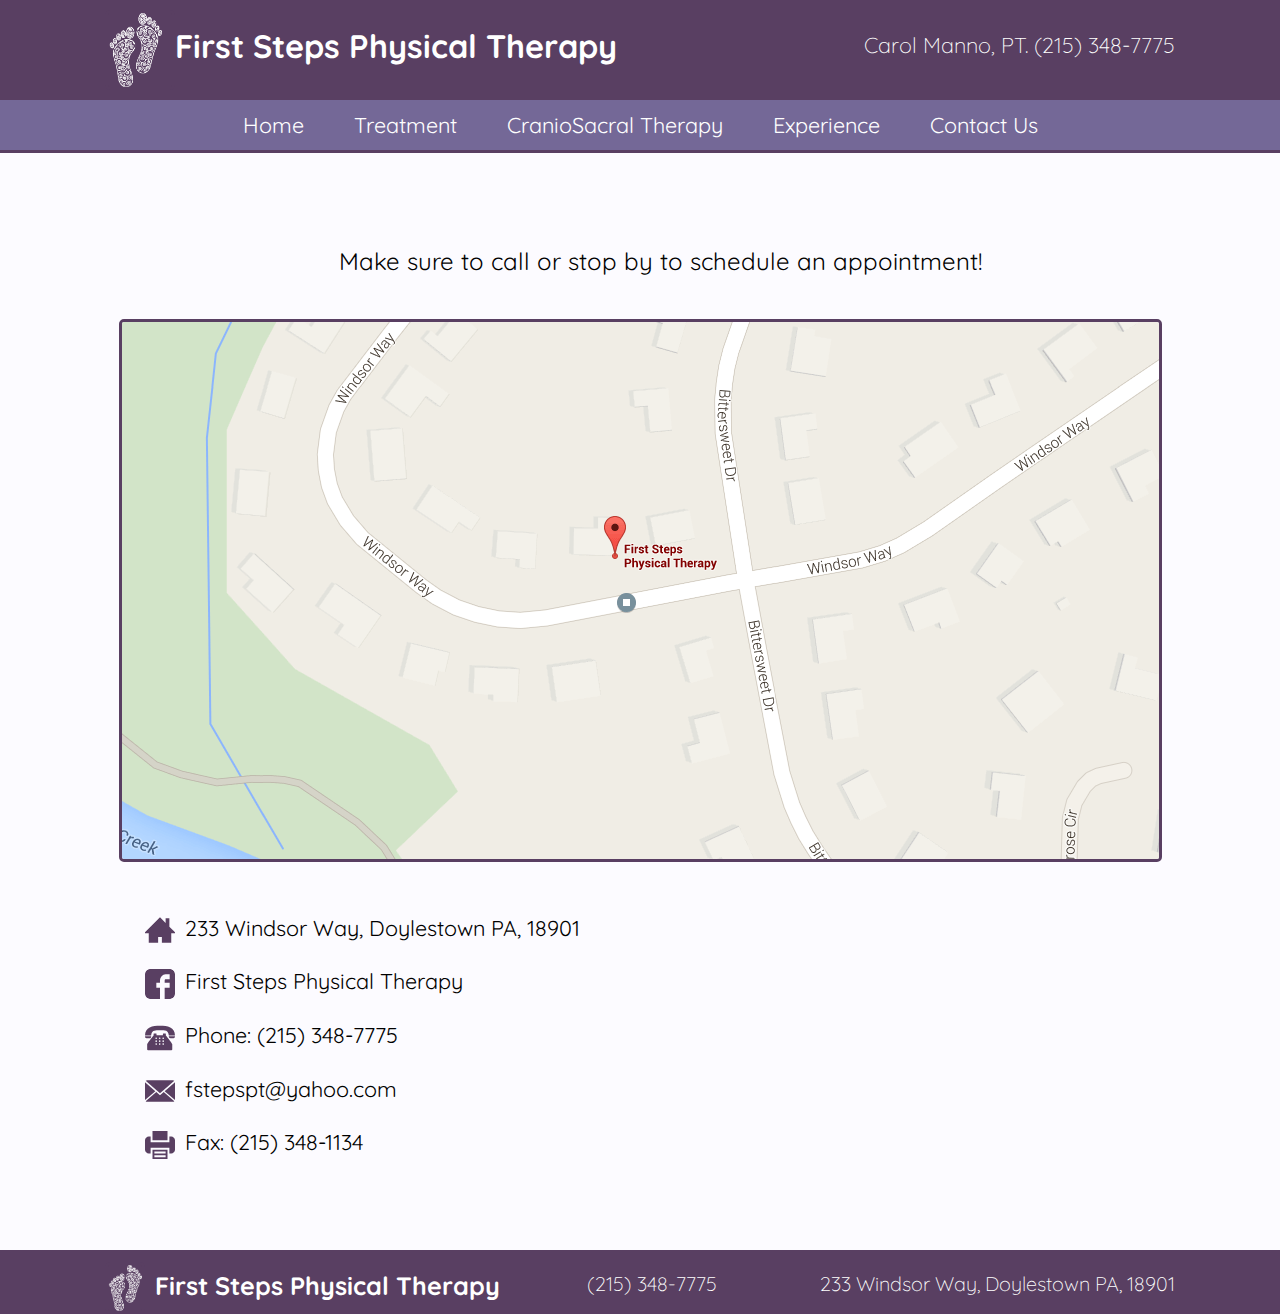
<file: contact.html>
<!DOCTYPE html>
<html lang="en">
<head>
    <meta charset="UTF-8">
    <meta name=viewport content="width=device-width, initial-scale=1">
    <meta name="description" content="Bucks County's First Steps Physical Therapy provides specialized pediatric physical and occupational therapy in a nurturing environment to improve the overall function of children with special needs. We emphasize highly skilled clinical care combined with family involvement and education.">
    <title>First Steps PT | Contact</title>
    <link rel="stylesheet" href="css/normalize.css" type="text/css">
    <link rel="stylesheet" href="css/bootstrap.css" type="text/css">
    <link rel="stylesheet" href="css/style.css" type="text/css">
    <script src="https://ajax.googleapis.com/ajax/libs/jquery/2.1.3/jquery.min.js"></script>
    <script src="js/bootstrap.min.js"></script>
</head>


<body>
<div class="header">
    <div class="container">
       <div class="row">
           <div class="col-sm-7">
               <a href="index.html"><h1 id="title"><img src="imgs/First%20steps%20logo2-white.png" alt="Logo">First Steps Physical Therapy</h1></a>
           </div>
           <div class="col-sm-5">
               <h3 id="subTitle">Carol Manno, PT. (215) 348-7775</h3>
           </div>
       </div>
   </div><!--END CONTAINER-->
</div><!--END HEADER-->


<div class="navbar">
        <div class="container">
            <div class="navbar-header">
               <button type="button" class="navbar-toggle" data-toggle="collapse" data-target=".navbar-collapse">
                    <p>Menu</p>
               </button>
            </div><!--END NAVBAR HEADER-->
            <div class="navbar-collapse collapse">
                <ul class="nav navbar-nav">
                    <li><a href="index.html">Home</a></li>
                    <li><a href="treatment.html">Treatment</a></li>
                    <li><a href="cranio.html">CranioSacral Therapy</a></li>
                    <li><a href="experience.html">Experience</a></li>
                    <li><a href="contact.html">Contact Us</a></li>
                </ul>
            </div><!--END NAVBAR COLLAPSE-->
        </div><!--END CONTAINER-->
</div><!--END NAV-->

<div class="content">
    <div class="container">
      <div class="row" id="message">
          <p>Make sure to call or stop by to schedule an appointment!</p>
      </div><!--END MESSAGE-->

       <div class="row" id="map">
            <div class="col-lg-12">
                <img src="imgs/bucks-county-pt.png" alt="Map">
            </div>
        </div><!--END MAP-->

        <div class="row" id="contact">
            <div class="col-lg-12">
                <p><img src="imgs/home63.svg" alt="Doylestown Address">233 Windsor Way, Doylestown PA, 18901</p>
                <p><img src="imgs/facebook29.svg" alt="Facebook Page"><a href="http://facebook.com/firststepsphysicaltherapy">First Steps Physical Therapy</a></p>
            </div>
            <div class="col-lg-12">
                <p><img src="imgs/phone21.svg" alt="Doylestown Phone Number">Phone: (215) 348-7775</p>
                <p><img src="imgs/email5.svg" alt="Email">fstepspt@yahoo.com</p>
                <p><img src="imgs/paper6.svg" alt="Fax">Fax: (215) 348-1134</p>
            </div>
        </div><!--END CONTACT-->
    </div><!--END CONTAINER-->
</div><!--END CONTENT-->

<div class="footer">
    <div class="container">
        <div class="row">
            <div class="col-md-6 col-lg-5">
                <h3><img src="imgs/First%20steps%20logo2-white.png" alt="Logo" class="hidden-xs">First Steps Physical Therapy</h3>
            </div>
            <div class="col-md-6 col-lg-2">
                <p>(215) 348-7775</p>
            </div>
            <div class="col-md-12 col-lg-5">
                <p>233 Windsor Way, Doylestown PA, 18901</p>
            </div>
        </div>
    </div><!--END CONTAINER-->
</div><!--END FOOTER-->

</body>
</html>
</file>
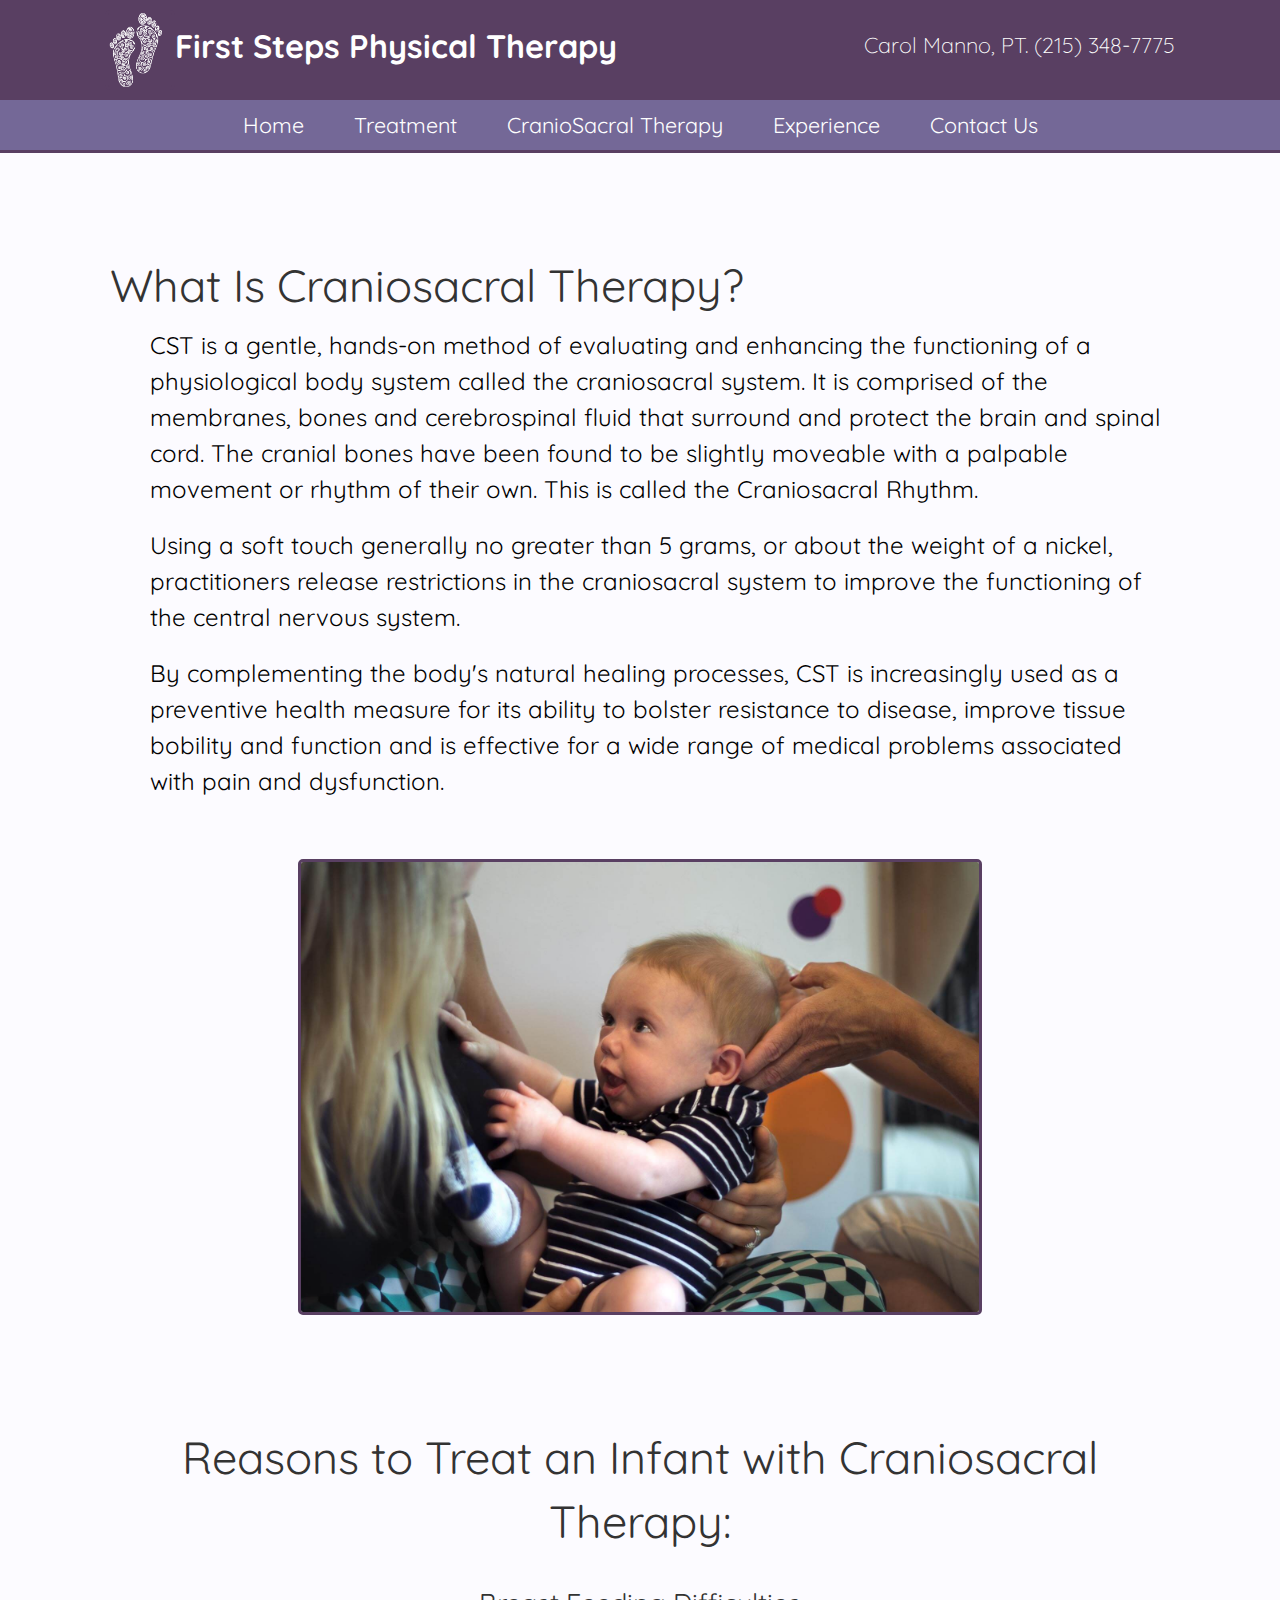
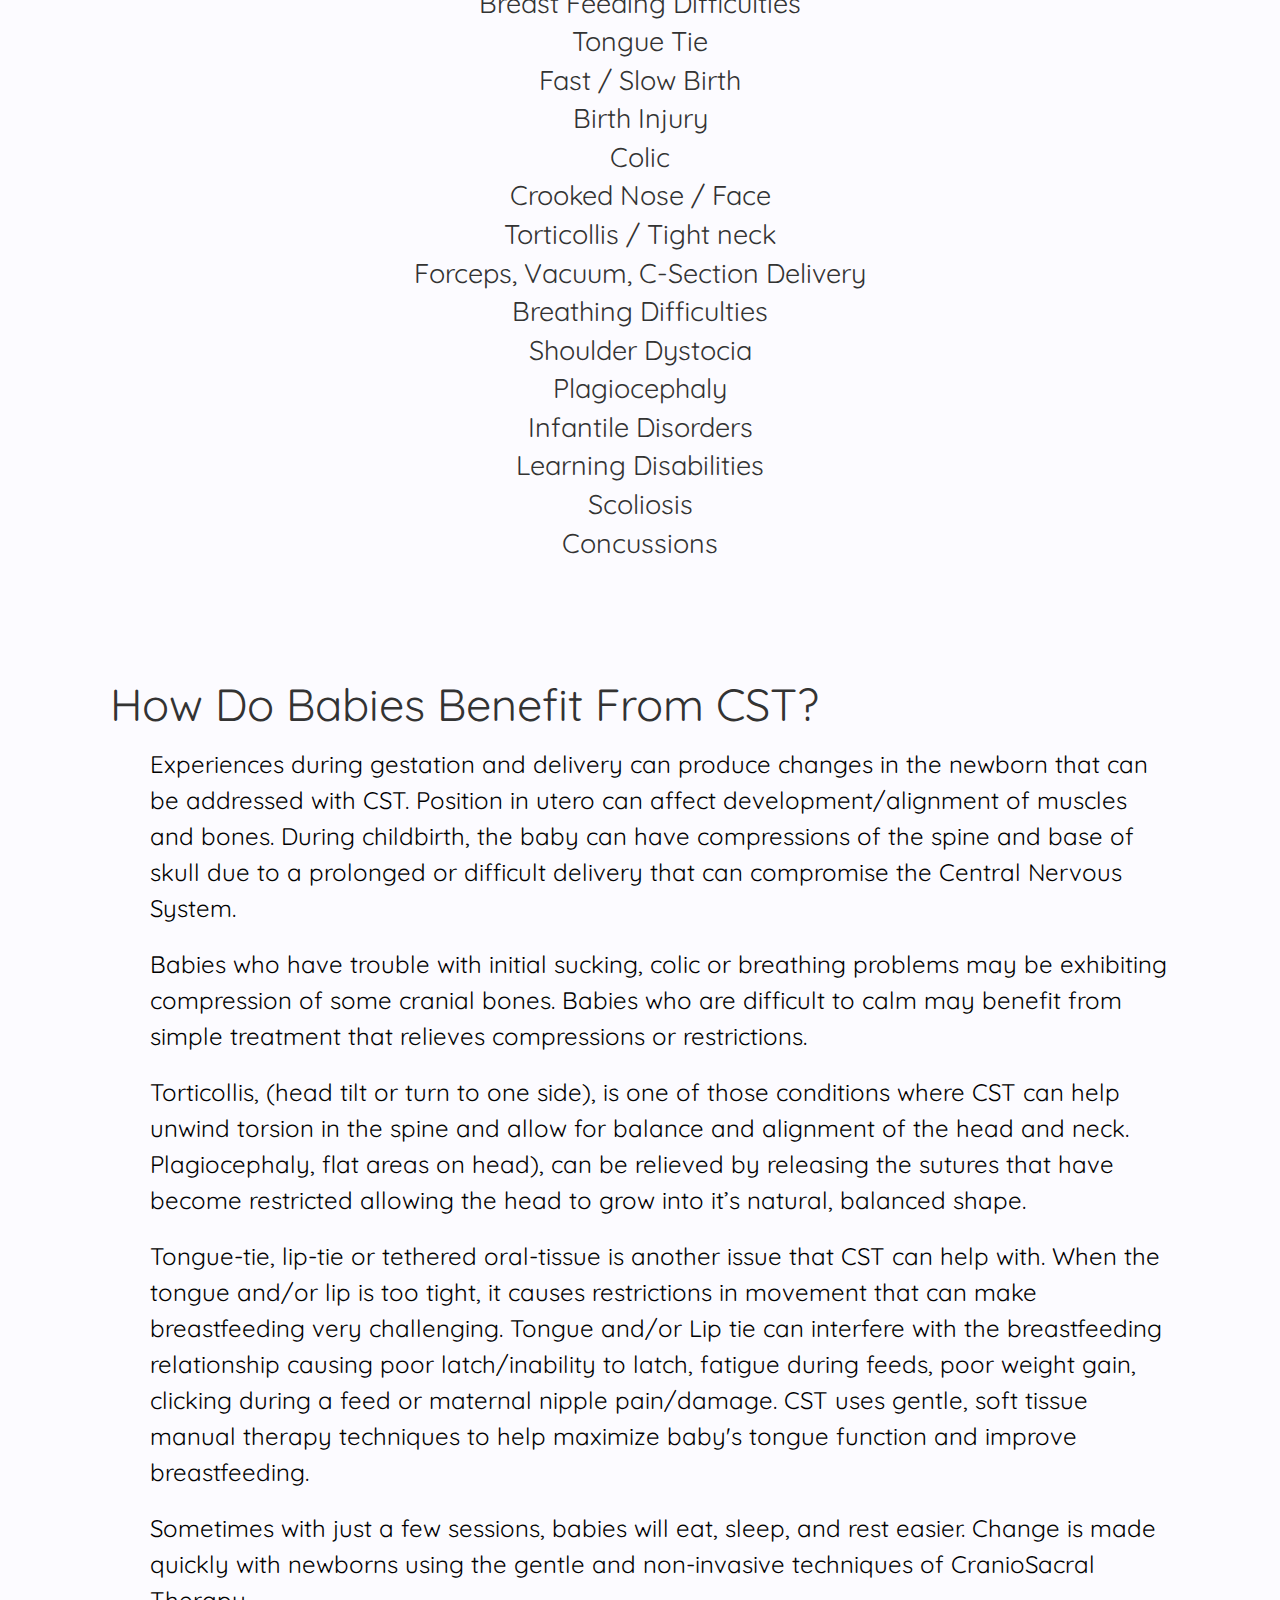
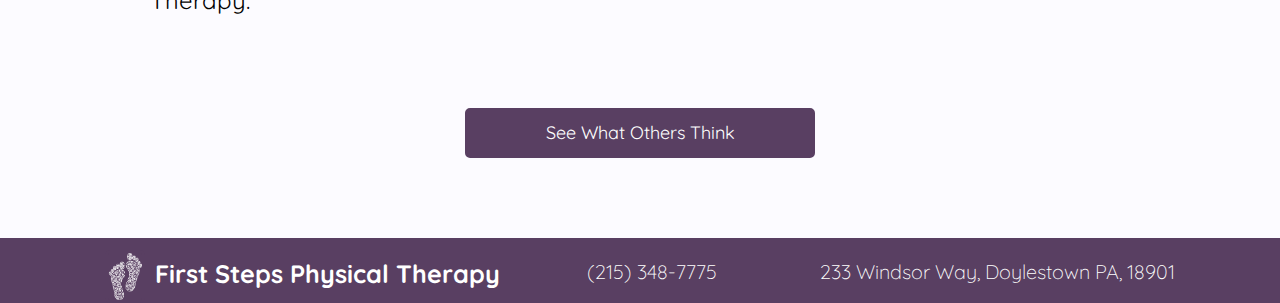
<file: cranio.html>
<!DOCTYPE html>
<html lang="en">
<head>
    <meta charset="UTF-8">
    <meta name=viewport content="width=device-width, initial-scale=1">
    <meta name="description" content="Bucks County's First Steps Physical Therapy provides specialized pediatric physical and occupational therapy in a nurturing environment to improve the overall function of children with special needs. We emphasize highly skilled clinical care combined with family involvement and education.">
    <title>First Steps PT | Therapy</title>
    <link rel="stylesheet" href="css/normalize.css" type="text/css">
    <link rel="stylesheet" href="css/bootstrap.css" type="text/css">
    <link rel="stylesheet" href="css/style.css" type="text/css">
    <script src="https://ajax.googleapis.com/ajax/libs/jquery/2.1.3/jquery.min.js"></script>
    <script src="js/bootstrap.min.js"></script>
</head>


<body>
<div class="header">
    <div class="container">
       <div class="row">
           <div class="col-sm-7">
               <a href="index.html"><h1 id="title"><img src="imgs/First%20steps%20logo2-white.png" alt="Logo">First Steps Physical Therapy</h1></a>
           </div>
           <div class="col-sm-5">
               <h3 id="subTitle">Carol Manno, PT. (215) 348-7775</h3>
           </div>
       </div>
   </div><!--END CONTAINER-->
</div><!--END HEADER-->


<div class="navbar">
        <div class="container">
            <div class="navbar-header">
               <button type="button" class="navbar-toggle" data-toggle="collapse" data-target=".navbar-collapse">
                    <p>Menu</p>
               </button>
            </div><!--END NAVBAR HEADER-->
            <div class="navbar-collapse collapse">
                <ul class="nav navbar-nav">
                    <li><a href="index.html">Home</a></li>
                    <li><a href="treatment.html">Treatment</a></li>
                    <li><a href="cranio.html">CranioSacral Therapy</a></li>
                    <li><a href="experience.html">Experience</a></li>
                    <li><a href="contact.html">Contact Us</a></li>
                </ul>
            </div><!--END NAVBAR COLLAPSE-->
        </div><!--END CONTAINER-->
</div><!--END NAV-->






<div class="content">
    <div class="container">
         <div class="row" id="cranio">
            <h3>What Is Craniosacral Therapy?</h3>
            <p>CST is a gentle, hands-on method of evaluating and enhancing the functioning of a physiological body system called the craniosacral system.  It is comprised of the membranes, bones and cerebrospinal fluid that surround and protect the brain and spinal cord. The cranial bones have been found to be slightly moveable with a palpable movement or rhythm of their own. This is called the Craniosacral Rhythm.</p>
            <p>Using a soft touch generally no greater than 5 grams, or about the weight of a nickel, practitioners release restrictions in the craniosacral system to improve the functioning of the central nervous system.</p>
            <p>By complementing the body's natural healing processes, CST is increasingly used as a preventive health measure for its ability to bolster resistance to disease, improve tissue bobility and function and is effective for a wide range of medical problems associated with pain and dysfunction.</p>
        </div><!--END CRANIO-->

        <div class="row" id="cranioPic">
            <div class="col-md-2"></div>
            <div class="col-md-8"><img src="imgs/infant-bucks-county-therapy.jpg" alt="An infant receiving CST"></div>
            <div class="col-md-2"></div>
        </div>

        <div class="row" id="reasons">
            <div class="col-lg-12">
                <h3>Reasons to Treat an Infant with Craniosacral Therapy:</h3>
                <ul>
                    <li>Breast Feeding Difficulties</li>
                    <li>Tongue Tie</li>
                    <li>Fast / Slow Birth</li>
                    <li>Birth Injury</li>
                    <li>Colic</li>
                    <li>Crooked Nose / Face</li>
                    <li>Torticollis / Tight neck</li>
                    <li>Forceps, Vacuum, C-Section Delivery</li>
                    <li>Breathing Difficulties</li>
                    <li>Shoulder Dystocia</li>
                    <li>Plagiocephaly</li>
                    <li>Infantile Disorders</li>
                    <li>Learning Disabilities</li>
                    <li>Scoliosis</li>
                    <li>Concussions</li>
                </ul>
            </div>
        </div><!--END REASONS-->
        <div class="row" id="benefit">
            <h3>How Do Babies Benefit From CST?</h3>
            <p>Experiences during gestation and delivery can produce changes in the newborn that can be addressed with CST. Position in utero can affect development/alignment of muscles and bones.  During childbirth, the baby can have compressions of the spine and base of skull due to a prolonged or difficult delivery that can compromise the Central Nervous System.</p>
           <p>Babies who have trouble with initial sucking, colic or breathing problems may be exhibiting compression of some cranial bones. Babies who are difficult to calm may benefit from simple treatment that relieves compressions or restrictions.</p>
           <p>Torticollis, (head tilt or turn to one side), is one of those conditions where CST can help unwind torsion in the spine and allow for balance and alignment of the head and neck. Plagiocephaly, flat areas on head), can be relieved by releasing the sutures that have become restricted allowing the head to grow into it’s natural, balanced shape.</p>
           <p>Tongue-tie, lip-tie or tethered oral-tissue is another issue that CST can help with.  When the tongue and/or lip is too tight, it causes restrictions in movement that can make breastfeeding very challenging.  Tongue and/or Lip tie can interfere with the breastfeeding relationship causing poor latch/inability to latch,  fatigue during feeds, poor weight gain, clicking during a feed or maternal nipple pain/damage.  CST uses gentle, soft tissue manual therapy techniques to help maximize baby's tongue function and improve breastfeeding.</p>
           <p>Sometimes with just a few sessions, babies will eat, sleep, and rest easier. Change is made quickly with newborns using the gentle and non-invasive techniques of CranioSacral Therapy.</p>
        </div><!--END BENEFIT-->
        <a href="experience.html" class="button">See What Others Think</a>
    </div><!--END CONTAINER-->
</div><!--END CONTENT-->









<div class="footer">
    <div class="container">
        <div class="row">
            <div class="col-md-6 col-lg-5">
                <h3><img src="imgs/First%20steps%20logo2-white.png" alt="Logo" class="hidden-xs">First Steps Physical Therapy</h3>
            </div>
            <div class="col-md-6 col-lg-2">
                <p>(215) 348-7775</p>
            </div>
            <div class="col-md-12 col-lg-5">
                <p>233 Windsor Way, Doylestown PA, 18901</p>
            </div>
        </div>
    </div><!--END CONTAINER-->
</div><!--END FOOTER-->

</body>
</html>
</file>
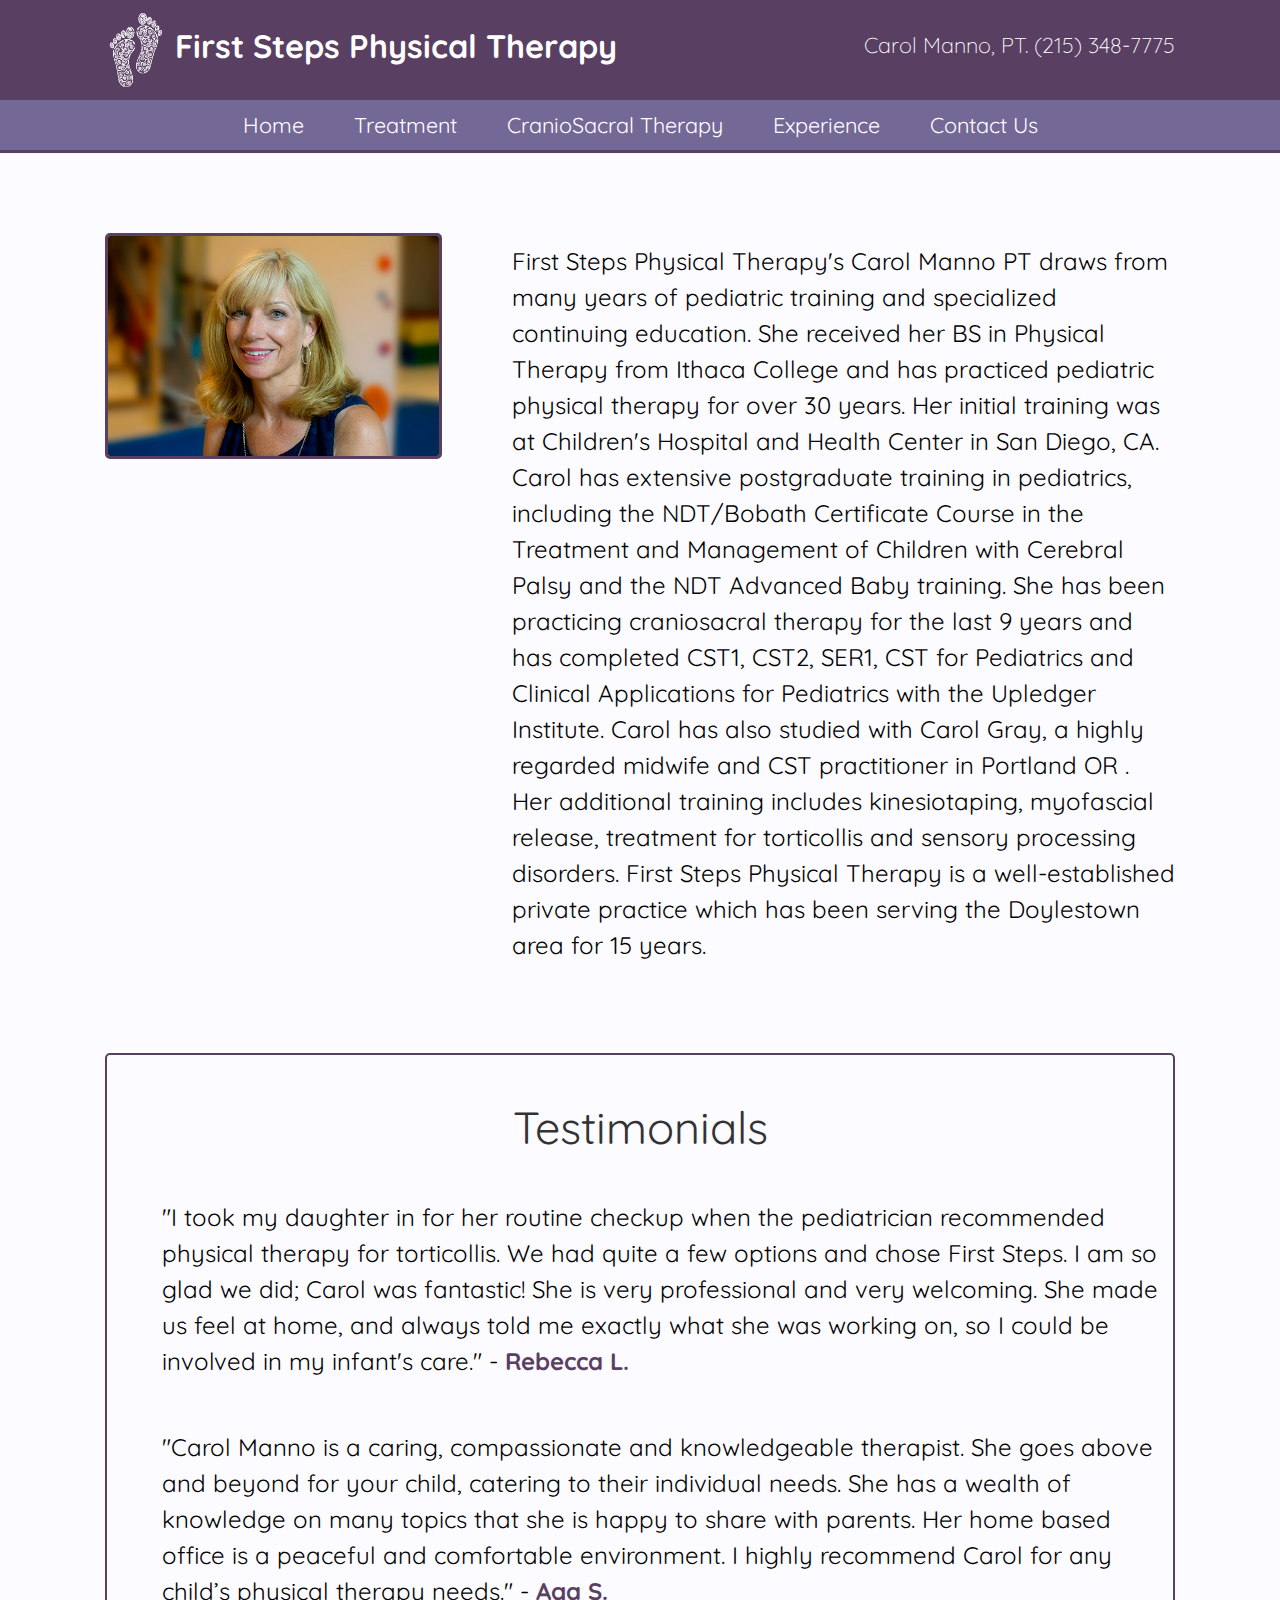
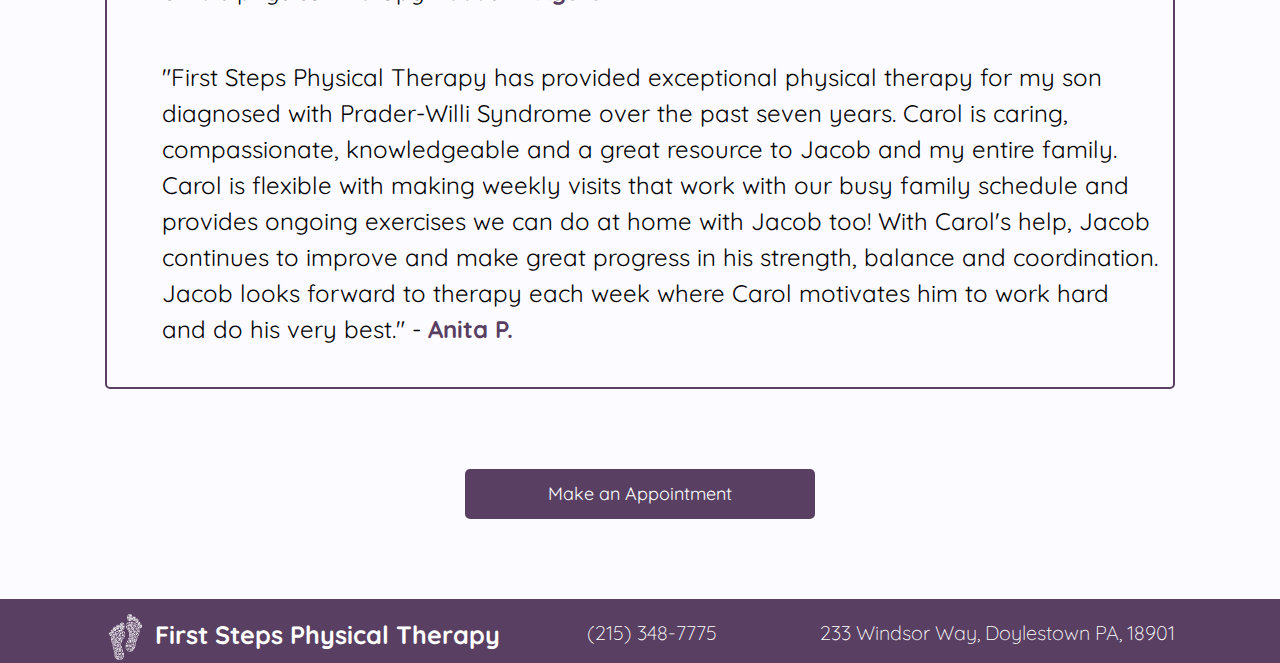
<file: experience.html>
<!DOCTYPE html>
<html lang="en">
<head>
    <meta charset="UTF-8">
    <meta name=viewport content="width=device-width, initial-scale=1">
    <meta name="description" content="Bucks County's First Steps Physical Therapy provides specialized pediatric physical and occupational therapy in a nurturing environment to improve the overall function of children with special needs. We emphasize highly skilled clinical care combined with family involvement and education.">
    <title>First Steps PT | Experience</title>
    <link rel="stylesheet" href="css/normalize.css" type="text/css">
    <link rel="stylesheet" href="css/bootstrap.css" type="text/css">
    <link rel="stylesheet" href="css/style.css" type="text/css">
    <script src="https://ajax.googleapis.com/ajax/libs/jquery/2.1.3/jquery.min.js"></script>
    <script src="js/bootstrap.min.js"></script>
</head>


<body>
<div class="header">
    <div class="container">
       <div class="row">
           <div class="col-sm-7">
               <a href="index.html"><h1 id="title"><img src="imgs/First%20steps%20logo2-white.png" alt="Logo">First Steps Physical Therapy</h1></a>
           </div>
           <div class="col-sm-5">
               <h3 id="subTitle">Carol Manno, PT. (215) 348-7775</h3>
           </div>
       </div>
   </div><!--END CONTAINER-->
</div><!--END HEADER-->


<div class="navbar">
        <div class="container">
            <div class="navbar-header">
               <button type="button" class="navbar-toggle" data-toggle="collapse" data-target=".navbar-collapse">
                    <p>Menu</p>
               </button>
            </div><!--END NAVBAR HEADER-->
            <div class="navbar-collapse collapse">
                <ul class="nav navbar-nav">
                   <li><a href="index.html">Home</a></li>
                    <li><a href="treatment.html">Treatment</a></li>
                    <li><a href="cranio.html">CranioSacral Therapy</a></li>
                    <li><a href="experience.html">Experience</a></li>
                    <li><a href="contact.html">Contact Us</a></li>
                </ul>
            </div><!--END NAVBAR COLLAPSE-->
        </div><!--END CONTAINER-->
</div><!--END NAV-->


<div class="content">
    <div class="container">
        <div class="row" id="manno">
            <div class="col-md-4 col-sm-12">
                <img src="imgs/doylestown-physical-therapist.jpg" alt="Doylestown Physical Therapist">
            </div>
            <div class="col-md-8 col-sm-12">
                <p>First Steps Physical Therapy's Carol Manno PT draws from many years of pediatric training and specialized continuing education. She received her BS in Physical Therapy from Ithaca College and has practiced pediatric physical therapy for over 30 years. Her initial training was at Children's Hospital and Health Center in San Diego, CA.  Carol has extensive postgraduate training in pediatrics, including the NDT/Bobath Certificate Course in the Treatment and Management of Children with Cerebral Palsy and the NDT Advanced Baby training. She has been practicing craniosacral therapy for the last 9 years and has completed CST1, CST2, SER1, CST for Pediatrics and Clinical Applications for Pediatrics with the Upledger Institute. Carol has also studied with Carol Gray, a highly regarded midwife and CST practitioner in Portland OR . Her additional training includes kinesiotaping, myofascial release, treatment for torticollis and sensory processing disorders. First Steps Physical Therapy is a well-established private practice which has been serving the Doylestown area for 15 years.</p>
            </div>
        </div><!--END MANNO-->
        <div class="testimonials">
            <h3>Testimonials</h3>
            <div class="row" id="testimonial">
                <div class="col-lg-12">
                    <p>"I took my daughter in for her routine checkup when the pediatrician recommended physical
    therapy for torticollis. We had quite a few options and chose First Steps. I am so glad we did;
    Carol was fantastic! She is very professional and very welcoming. She made us feel at home, and
    always told me exactly what she was working on, so I could be involved in my infant's care."
     - <span class="big">Rebecca L.</span></p>
                </div>
            </div><!--END TESTIMONIAL-->
            <div class="row" id="testimonial">
                <div class="col-lg-12">
                    <p>"Carol Manno is a caring, compassionate and knowledgeable therapist.  She goes above
    and beyond for your child, catering to their individual needs. She has a wealth of
    knowledge on many topics that she is happy to share with parents.  Her home based
    office is a peaceful and comfortable environment.  I highly recommend Carol for any
    child’s physical therapy needs." - <span class="big">Aga S.</span></p>
                </div>
            </div><!--END TESTIMONIAL-->
            <div class="row" id="testimonial">
                <div class="col-lg-12">
                    <p>"First Steps Physical Therapy has provided exceptional physical therapy for my son diagnosed with Prader-Willi Syndrome over the past seven years.  Carol is caring, compassionate, knowledgeable and a great resource to Jacob and my entire family. Carol is flexible with making weekly visits that work with our busy family schedule and provides ongoing exercises we can do at home with Jacob too!  With Carol's help, Jacob continues to improve and make great progress in his strength, balance and coordination.  Jacob looks forward to therapy each week where Carol motivates him to work hard and do his very best."   - <span class="big">Anita P.</span></p>
                </div>
            </div><!--END TESTIMONIAL-->
        </div>
    </div><!--END CONTAINER-->
    <a href="contact.html" class="button">Make an Appointment</a>
</div><!--END CONTENT-->







<div class="footer">
    <div class="container">
        <div class="row">
            <div class="col-md-6 col-lg-5">
                <h3><img src="imgs/First%20steps%20logo2-white.png" alt="Logo" class="hidden-xs">First Steps Physical Therapy</h3>
            </div>
            <div class="col-md-6 col-lg-2">
                <p>(215) 348-7775</p>
            </div>
            <div class="col-md-12 col-lg-5">
                <p>233 Windsor Way, Doylestown PA, 18901</p>
            </div>
        </div>
    </div><!--END CONTAINER-->
</div><!--END FOOTER-->

</body>
</html>
</file>
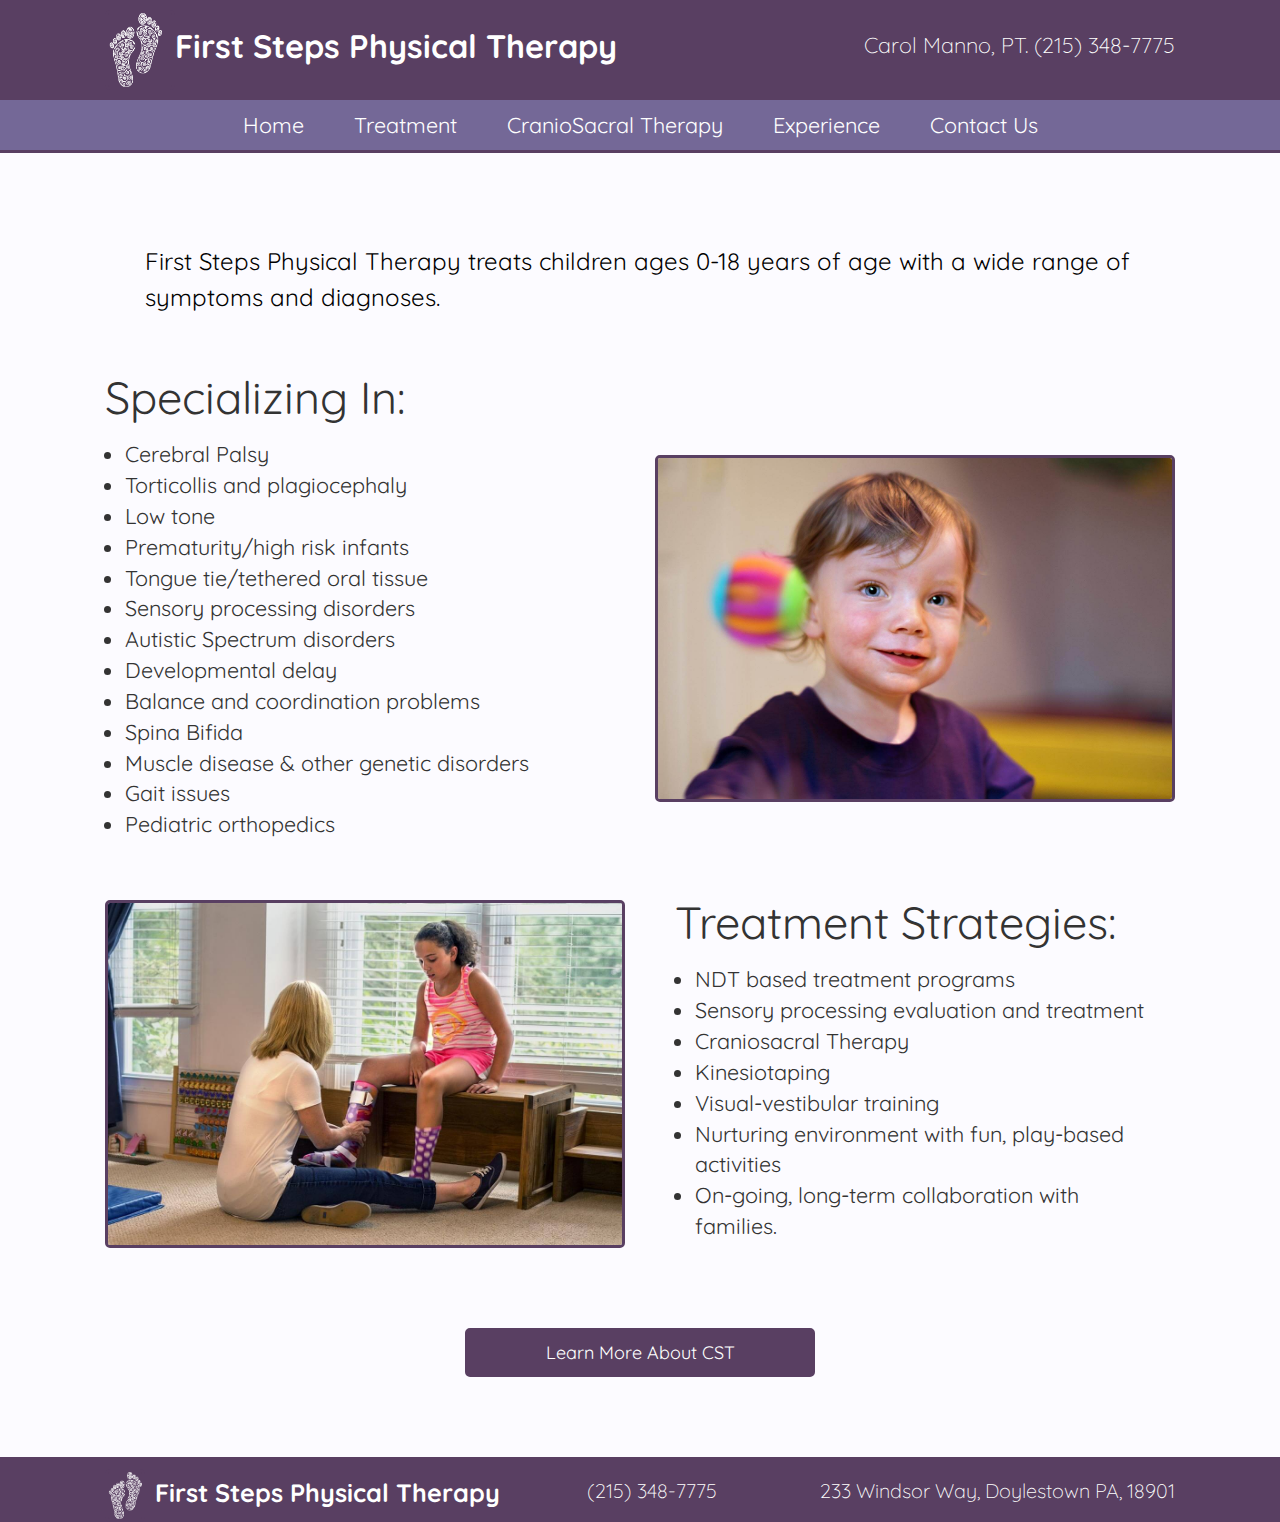
<file: treatment.html>
<!DOCTYPE html>
<html lang="en">
<head>
    <meta charset="UTF-8">
    <meta name=viewport content="width=device-width, initial-scale=1">
    <meta name="description" content="Bucks County's First Steps Physical Therapy provides specialized pediatric physical and occupational therapy in a nurturing environment to improve the overall function of children with special needs. We emphasize highly skilled clinical care combined with family involvement and education.">
    <title>First Steps PT | Treatment</title>
    <link rel="stylesheet" href="css/normalize.css" type="text/css">
    <link rel="stylesheet" href="css/bootstrap.css" type="text/css">
    <link rel="stylesheet" href="css/style.css" type="text/css">
    <script src="https://ajax.googleapis.com/ajax/libs/jquery/2.1.3/jquery.min.js"></script>
    <script src="js/bootstrap.min.js"></script>
</head>


<body>
<div class="header">
    <div class="container">
       <div class="row">
           <div class="col-sm-7">
               <a href="index.html"><h1 id="title"><img src="imgs/First%20steps%20logo2-white.png" alt="Logo">First Steps Physical Therapy</h1></a>
           </div>
           <div class="col-sm-5">
               <h3 id="subTitle">Carol Manno, PT. (215) 348-7775</h3>
           </div>
       </div>
   </div><!--END CONTAINER-->
</div><!--END HEADER-->


<div class="navbar">
        <div class="container">
            <div class="navbar-header">
               <button type="button" class="navbar-toggle" data-toggle="collapse" data-target=".navbar-collapse">
                    <p>Menu</p>
               </button>
            </div><!--END NAVBAR HEADER-->
            <div class="navbar-collapse collapse">
                <ul class="nav navbar-nav">
                    <li><a href="index.html">Home</a></li>
                    <li><a href="treatment.html">Treatment</a></li>
                    <li><a href="cranio.html">CranioSacral Therapy</a></li>
                    <li><a href="experience.html">Experience</a></li>
                    <li><a href="contact.html">Contact Us</a></li>
                </ul>
            </div><!--END NAVBAR COLLAPSE-->
        </div><!--END CONTAINER-->
</div><!--END NAV-->

<div class="content">
    <div class="container">
        <div class="row">
            <div class="col-lg-12">
                <p>First Steps Physical Therapy treats children ages 0-18 years of age with a wide range of symptoms and diagnoses.
</p>
            </div>
        </div><!--END ROW-->
        <div class="row" id="specialize">
            <div class="col-md-6">
                <h3>Specializing In:</h3>
                <ul>
                    <li>Cerebral Palsy</li>
                    <li>Torticollis and plagiocephaly</li>
                    <li>Low tone</li>
                    <li>Prematurity/high risk infants</li>
                    <li>Tongue tie/tethered oral tissue</li>
                    <li>Sensory processing disorders</li>
                    <li>Autistic Spectrum disorders</li>
                    <li>Developmental delay</li>
                    <li>Balance and coordination problems</li>
                    <li>Spina Bifida</li>
                    <li>Muscle disease & other genetic disorders</li>
                    <li>Gait issues</li>
                    <li>Pediatric orthopedics</li>
                </ul>
            </div>
            <div class="col-md-6">
                <img src="imgs/child-therapy-patient.jpg" alt="">
            </div>
        </div><!--END ROW-->
        <div class="row" id="strategies">
           <div class="col-md-6 hidden-sm hidden-xs">
               <img src="imgs/first-steps-therapy-patient.jpg" alt="">
           </div>
            <div class="col-md-6">
               <h3>Treatment Strategies:</h3>
                <ul>
                    <li>NDT based treatment programs</li>
                    <li>Sensory processing evaluation and treatment</li>
                    <li>Craniosacral Therapy</li>
                    <li>Kinesiotaping</li>
                    <li>Visual-vestibular training</li>
                    <li>Nurturing environment with fun, play-based activities</li>
                    <li>On-going, long-term collaboration with families.</li>
                </ul>
            </div>
        </div><!--END STRATEGIES-->
        <a href="cranio.html" class="button">Learn More About CST</a>
    </div><!--END CONTAINER-->
</div><!--END CONTENT-->




<div class="footer">
    <div class="container">
        <div class="row">
            <div class="col-md-6 col-lg-5">
                <h3><img src="imgs/First%20steps%20logo2-white.png" alt="Logo" class="hidden-xs">First Steps Physical Therapy</h3>
            </div>
            <div class="col-md-6 col-lg-2">
                <p>(215) 348-7775</p>
            </div>
            <div class="col-md-12 col-lg-5">
                <p>233 Windsor Way, Doylestown PA, 18901</p>
            </div>
        </div>
    </div><!--END CONTAINER-->
</div><!--END FOOTER-->

</body>
</html>
</file>
<file: css/style.css>
@import url(http://fonts.googleapis.com/css?family=Quicksand:300,400,700|Open+Sans:400,300,700);

/** COLORS **/
/*
* dark purple: #593F62
* light purple: #746897
*/

/** GENERAL **/
body {
    font-size: 18px;
    font-family: "Quicksand";
    background-color: #fcfbff;
}
a {
    color: black;
    margin: 0px;
}
a:hover {
    color:#593F62;
}
p {
    font-size: 24px;
    color: white;
    padding: 10px 0px;
    margin: 0px;
}
img {
    border: 3px solid #593F62;
    border-radius: 5px;
}

/*Bootstrap Override Garbage*/
ul, menu, dir {
    display: block;
    list-style-type: disc;
    -webkit-margin-before: 0em;
    -webkit-margin-after: 0em;
    -webkit-margin-start: 0px;
    -webkit-margin-end: 0px;
    -webkit-padding-start: 0px;
}

.button {
    text-align: center;
    display: block;
    width: 350px;
    position: relative;
    left: 50%;
    margin-left: -175px;
    margin-top: 80px;
    padding: 10px;
    border-radius: 5px;
    text-decoration: none;
    color: white;
    border: 2px solid #593F62;
    background-color: #593F62;
    transition: all .4s ease-in-out;
    -moz-transition: all .4s ease-in-out;
    -webkit-transition: all .4s ease-in-out;
}
.button:hover {
    text-decoration: none;
    color: #593F62;
    background-color: white;
}

/** HEADER **/
/************/
.header {
    background-color: #593F62;
    color: white;
}
.header a {
    color: white;
}
.header a:hover {
    color: white;
    text-decoration: none;
}
.subHeader {
    font-size: 1.2em;
    background-color: #746897;
    text-align: center;
}
#title {
    text-align: left;
    margin: 0px;
    padding: 10px 0px;
    font-size: 1.8em;
}
#title img {
    width: 70px;
    padding-right: 10px;
}
#subTitle {
    font-size: 1.3em;
    margin-top: 30px;
    font-weight: 300;
    text-align: right;
}



@media(max-width: 1500px){
    #subTitle {
        font-size: 1.2em;
    }
}


@media(max-width: 991px){
    #title {
        margin: 0px;
        margin-top: 20px;
        padding: 0px 0px;
        font-size: 1.3em;
    }
    #title img {
        width: 50px;
    }
    #subTitle {
        font-size:.9em;
        margin-top: 40px;
    }
}


@media(max-width: 767px){
    .header {
        text-align: center;
    }
    #title {
        font-size: 1.3em;
        text-align: center;
    }
    #subTitle {
        text-align: center;
        margin-top: 0px;
    }
}

@media(max-width:500px){
    .header img {
        display: none;
    }
    #title {
      font-size: 1.3em;
    }
    #subTitle {
      font-size: .8em;
    }
}


/** HERO **/
/**********/
.hero {
    height: 550px;
    background-image: url(../imgs/child-therapy-doylestown.jpg);
    background-size: cover;
}

@media(min-width: 1200px){
    .hero {
        background-image: url(../imgs/child-therapy-doylestown-wide.jpg);
    }
}

@media(max-width: 768px){
    .hero {
        background-size: cover;
        height: 350px;
        background-image: url(../imgs/child-therapy-doylestown.jpg);
    }
}

/** NAV **/
/*********/
.navbar {
    font-size: 1.2em;
    background-color: #746897;
    border: none;
    border-bottom: 3px solid #593F62;
}
 .navbar li {
     padding: 0px 10px;
     transition: all .4s ease-in-out;
    -moz-transition: all .4s ease-in-out;
    -webkit-transition: all .4s ease-in-out;
}
 .navbar li:hover {
    background-color: #593F62;
}
.navbar a {
    padding: 0px;
    background-color: none;
    color: white;
}
.navbar-nav > li > a:hover {
     background-color: transparent;
}
.navbar-collapse {
     text-align: center;
}

/* These two center the nav */
.navbar .navbar-nav {
  display: inline-block;
  float: none;
  vertical-align: top;
}
.navbar .navbar-collapse {
  text-align: center;
}

@media(max-width:1100px){
    .navbar li {
        font-size: .8em;
        padding: 0px;
    }
}

@media(max-width: 1000px){
    .navbar li {
        font-size: .8em;
        padding: 0px;
    }
}

/** CONTENT **/
/*************/
.content {
     margin-top: 80px;
}
.content p {
    line-height: 1.5em;
    padding-left: 40px;
    color: #000;
}
.content h3 {
    font-size: 2.5em;
    font-weight: 400;
    color: #333;
    margin: 0px;
}

@media(max-width:767px){
    .content h3 {
        padding-left: 0px;
    }
}

/** Insurance **/
#insurance {
    margin-top: 80px;
    text-align: center;
    border: 3px solid #593F62;
    border-radius: 10px;
}
#insurance h3 {
    padding: 10px 0px;
}
#insurance ul {
    padding-bottom: 20px;
}
#insurance li {
    font-size: 1.5em;
    padding: 5px 0px;
    list-style-type: none;
}
#homeImages {
    margin-top: 120px;
}
#homeImages img {
     max-width: 100%;
}

@media(max-width: 767px){
     #insurance {
         border: none;
     }
}

/** Philosophy **/
#philosophy {
     margin-top: 80px;
}
#philosophy .button {
     margin: 20px auto;
}

/** TREATMENT **/
/***************/
#specialize {
    margin-top: 40px;
}
#specialize h3 {
    margin-bottom: 10px;
}
#specialize img {
    width: 100%;
    margin-top: 90px;
}
#specialize ul {
    font-size: 1.2em;
    padding: 0px 20px;
}
#strategies {
    margin-bottom: 50px;
    margin-top: 30px;
}
#strategies h3 {
    margin-top: 20px;
    margin-bottom: 10px;
    margin-left: 20px;
}
#strategies img {
    margin-top: 30px;
    width: 100%;
}
#strategies ul {
    font-size: 1.2em;
    padding: 0px 20px;
    margin-left: 20px;
}

@media(max-width: 991px){
    #specialize img {
        margin-top: 50px;
    }
    #strategies {
        text-align: center;
    }
    #specialize {
        text-align: center;
        list-style: none;
    }
}

/** CRANIO **/
/************/
#cranio {
    margin-top: 20px;
    padding: 0px 20px;
}
#cranioPic {
    margin: 50px 0px;
}
#cranioPic img {
    max-width: 100%;
}
#reasons {
    text-align: center;
    margin-top: 110px;
}
#reasons h3 {
    margin-bottom: 30px;
}
#reasons ul {
    list-style-type: none;
    text-align: center;
    font-size: 1.5em;
}
#benefit {
    margin-top: 110px;
    padding: 0px 20px;
}

/** EXPERIENCE **/
/****************/
#manno img {
  position: relative;
    max-width: 100%;
    margin: 0 auto;
}
.testimonials {
    border: 2px solid #593F62;
    margin-top: 80px;
    border-radius: 5px;
}
.testimonials h3 {
    text-align: center;
    padding-top: 40px;
}
#testimonial {
    margin: 30px 0px;
}
.big {
    font-weight: 700;
    color: #593F62;
}

@media(max-width:767px){
    .testimonials {
        border: none;
    }
}
@media(max-width: 991px){
    #manno p {
        margin-top: 30px;
    }
    #manno img {
        width: inherit;
    }
}
@media(max-width: 767px){
    #testimonial {
        margin: 10px 0px;
    }
}

/** CONTACT **/
/*************/
#message {
    text-align: center;
    margin-bottom: 30px;
}
#map {
    text-align: center;
}
#map img {
    max-width: 100%;
}
#contact {
    margin-top: 40px;
}
#contact p {
    font-size: 1.2em;
}
#contact img {
    width: 30px;
    border: none;
    margin-right: 10px;
}

@media(max-width: 600px){
    #contact p {
        font-size: .9em;
    }
}




/** FOOTER **/
/************/
.footer {
    margin-top: 80px;
    background-color: #593F62;
    color: white;
}
.footer p {
    font-size: 1.1em;
    text-align: right;
    font-weight: 300;
    margin-top: 10px
}
.footer h3 {
    font-size: 1.4em;
    margin: 0px;
    margin-top: 12px;
}
.footer img {
    width: 40px;
    margin-right: 10px;
}
@media(max-width: 1200px){
    .footer p {
        margin: 0px;
        margin-top: 20px;
        padding: 5px;
    }
    .footer .col-md-12 p {
        margin-top: 0px;
    }
}
@media(max-width: 991px){
    .footer {
        text-align: center;
        margin-top: 20px;
    }

    .footer p {
        text-align: center;
        margin-top: 0px;
    }
}

@media(max-width:767px){
    .footer p {
        margin: 0px;
    }
}
@media(max-width:500px){
    .footer h3 {
        font-size: 1.3em;
    }
    .footer p {
        font-size: .8em;
    }
}


/** GENERAL MEDIA QUERIES **/
/***************************/
@media(max-width: 768px){
     p {
         font-size: 18px;
     }
    .content {
        margin-top: 10px;
    }
    .content h3 {
        text-align: center;
        font-size: 1.7em;
    }
    .content p {
        padding: 10px;
    }
    .content li {
        border-bottom: 1px solid #593F62;
        text-align: center;
        font-size: .8em;
    }
    #specialize {
        padding: none;
    }
    #specialize li {
        border-bottom: 1px solid #593F62;
        list-style-type: none;
        line-height: 30px;
    }
    #strategies {
        padding: 0px;
    }
    #strategies h3 {
        margin: 20px 0px;
        padding: 0px;
    }
    #strategies ul {
        margin: 0px;
    }
    #strategies li {
        list-style-type: none;
        line-height: 30px;
    }
    #insurance {
        margin-top: 30px;
    }
    #insurance ul {
        font-size: .7em;
        padding: 0px 50px;
    }
    #insurance li {
        text-align: center;
        border-bottom: 1px solid #593F62;
    }
    #homeImages {
        margin-top: 50px;
    }
     #reasons ul {
        font-size: 1.2em;
        padding: 0px 50px;
    }
     #reasons li {
        text-align: center;
        border-bottom: 1px solid #593F62;
         line-height: 30px;
    }
    #contact {
        margin-top: 10px;
    }
    .button {
        width: 250px;
        position: relative;
        left: 50%;
        margin-left: -120px;
        margin-top: 50px;
        padding: 10px;
    }
}
</file>
